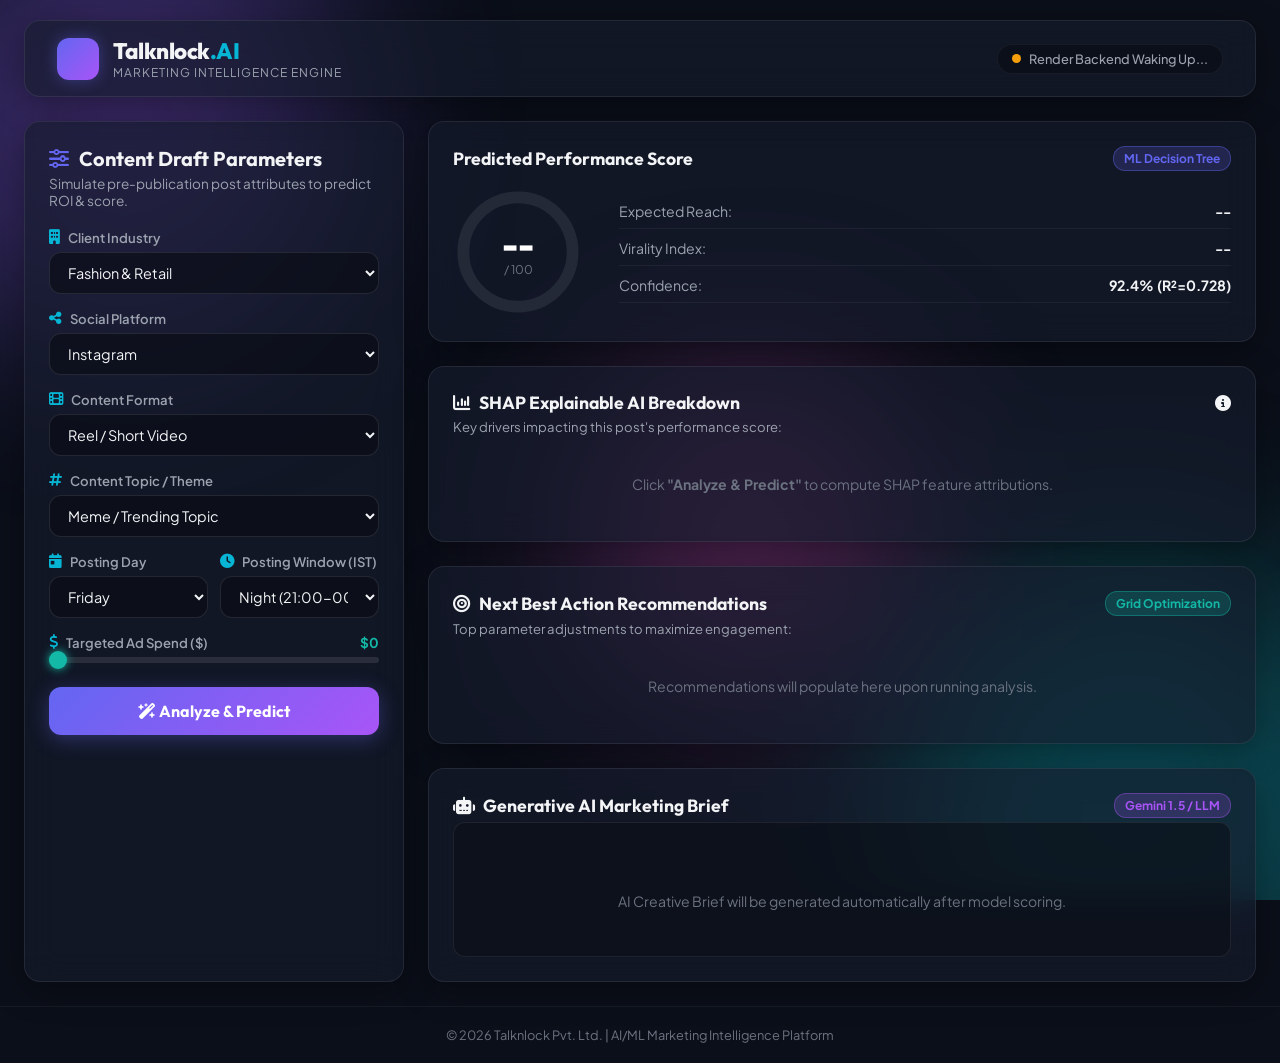
<file: index.html>
<!DOCTYPE html>
<html lang="en">
<head>
    <meta charset="UTF-8">
    <meta name="viewport" content="width=device-width, initial-scale=1.0">
    <title>Talknlock AI — Marketing Intelligence & Content Optimization Dashboard</title>
    <meta name="description" content="AI-Powered Marketing Intelligence System for Content Performance Prediction, Recommendations, and Generative LLM Briefs.">
    <!-- Google Fonts -->
    <link rel="preconnect" href="https://fonts.googleapis.com">
    <link rel="preconnect" href="https://fonts.gstatic.com" crossorigin>
    <link href="https://fonts.googleapis.com/css2?family=Outfit:wght@300;400;500;600;700;800&family=Plus+Jakarta+Sans:wght@400;500;600;700&display=swap" rel="stylesheet">
    <!-- FontAwesome Icons -->
    <link rel="stylesheet" href="https://cdnjs.cloudflare.com/ajax/libs/font-awesome/6.4.0/css/all.min.css">
    <!-- Custom Glassmorphic Styling -->
    <link rel="stylesheet" href="static/css/style.css">
</head>
<body>

    <div class="glow-bg">
        <div class="blob blob-1"></div>
        <div class="blob blob-2"></div>
        <div class="blob blob-3"></div>
    </div>

    <!-- Header Navigation -->
    <header class="navbar glass">
        <div class="nav-brand">
            <div class="logo-icon">
                <i class="fa-solid fa-brain-circuit"></i>
            </div>
            <div class="brand-text">
                <span class="brand-name">Talknlock<span class="highlight">.AI</span></span>
                <span class="brand-tagline">Marketing Intelligence Engine</span>
            </div>
        </div>
        <div class="nav-status">
            <span class="status-indicator online" id="statusIndicator"></span>
            <span class="status-text" id="statusText">Connecting Backend...</span>
        </div>
    </header>

    <!-- Main Container -->
    <main class="dashboard-container">
        
        <!-- Left Panel: Input Configuration Form -->
        <section class="config-panel glass">
            <div class="panel-header">
                <h2><i class="fa-solid fa-sliders"></i> Content Draft Parameters</h2>
                <p>Simulate pre-publication post attributes to predict ROI & score.</p>
            </div>

            <form id="draftForm" class="draft-form">
                
                <!-- Industry Selection -->
                <div class="form-group">
                    <label for="industry"><i class="fa-solid fa-building"></i> Client Industry</label>
                    <select id="industry" name="Industry" required>
                        <option value="B2B Tech/SaaS">B2B Tech / SaaS</option>
                        <option value="Fashion & Retail" selected>Fashion & Retail</option>
                        <option value="Food & Beverage">Food & Beverage</option>
                        <option value="EdTech">EdTech & E-Learning</option>
                        <option value="Healthcare & Wellness">Healthcare & Wellness</option>
                        <option value="E-Commerce">E-Commerce & D2C</option>
                        <option value="Real Estate">Real Estate</option>
                    </select>
                </div>

                <!-- Platform Selection -->
                <div class="form-group">
                    <label for="platform"><i class="fa-share-nodes fa-solid"></i> Social Platform</label>
                    <select id="platform" name="Platform" required>
                        <option value="Instagram" selected>Instagram</option>
                        <option value="LinkedIn">LinkedIn</option>
                        <option value="YouTube">YouTube</option>
                        <option value="Facebook">Facebook</option>
                    </select>
                </div>

                <!-- Content Type -->
                <div class="form-group">
                    <label for="contentType"><i class="fa-solid fa-film"></i> Content Format</label>
                    <select id="contentType" name="Content_Type" required>
                        <option value="Reel">Reel / Short Video</option>
                        <option value="Carousel">Carousel / Multi-Slide</option>
                        <option value="Video">Long-form Video</option>
                        <option value="Image">Single Image Post</option>
                        <option value="Text">Text Post / Article</option>
                        <option value="Shorts">YouTube Shorts</option>
                    </select>
                </div>

                <!-- Content Topic -->
                <div class="form-group">
                    <label for="contentTopic"><i class="fa-solid fa-hashtag"></i> Content Topic / Theme</label>
                    <select id="contentTopic" name="Content_Topic" required>
                        <option value="Meme/Trending" selected>Meme / Trending Topic</option>
                        <option value="Product Education">Product Education / How-To</option>
                        <option value="Behind the Scenes">Behind the Scenes / Culture</option>
                        <option value="Customer Testimonial">Customer Testimonial / Social Proof</option>
                        <option value="Promotional/Discount">Promotional / Discount Offer</option>
                        <option value="Industry News">Industry News & Trends</option>
                        <option value="Lifestyle/Aesthetic">Lifestyle / Aesthetic Vibe</option>
                    </select>
                </div>

                <!-- Grid for Day and Time -->
                <div class="form-row">
                    <div class="form-group half">
                        <label for="postingDay"><i class="fa-solid fa-calendar-day"></i> Posting Day</label>
                        <select id="postingDay" name="Posting_Day" required>
                            <option value="Monday">Monday</option>
                            <option value="Tuesday">Tuesday</option>
                            <option value="Wednesday">Wednesday</option>
                            <option value="Thursday">Thursday</option>
                            <option value="Friday" selected>Friday</option>
                            <option value="Saturday">Saturday</option>
                            <option value="Sunday">Sunday</option>
                        </select>
                    </div>

                    <div class="form-group half">
                        <label for="postingTime"><i class="fa-solid fa-clock"></i> Posting Window (IST)</label>
                        <select id="postingTime" name="Posting_Time" required>
                            <option value="Night (21:00-08:00)" selected>Night (21:00-00:00 IST)</option>
                            <option value="Evening (17:00-21:00)">Evening (17:00-21:00 IST)</option>
                            <option value="Morning (08:00-12:00)">Morning (08:00-12:00 IST)</option>
                            <option value="Afternoon (12:00-17:00)">Afternoon (12:00-17:00 IST)</option>
                        </select>
                    </div>
                </div>

                <!-- Ad Spend -->
                <div class="form-group">
                    <div class="label-with-value">
                        <label for="adSpend"><i class="fa-solid fa-dollar-sign"></i> Targeted Ad Spend ($)</label>
                        <span id="adSpendVal">$0</span>
                    </div>
                    <input type="range" id="adSpend" name="Ad_Spend" min="0" max="500" step="25" value="0">
                </div>

                <button type="submit" id="analyzeBtn" class="btn-primary">
                    <span class="btn-text"><i class="fa-solid fa-wand-magic-sparkles"></i> Analyze & Predict</span>
                    <span class="btn-loader hidden"><i class="fa-solid fa-circle-notch fa-spin"></i> Processing AI...</span>
                </button>
            </form>
        </section>

        <!-- Right Panel: Results & Intelligence Dashboard -->
        <section class="results-panel">
            
            <!-- Performance Score Gauge & Summary -->
            <div class="score-card glass">
                <div class="score-header">
                    <h3>Predicted Performance Score</h3>
                    <span class="badge" id="scoreTier">ML Decision Tree</span>
                </div>
                <div class="score-body">
                    <div class="gauge-container">
                        <svg class="gauge-svg" viewBox="0 0 100 100">
                            <circle class="gauge-bg" cx="50" cy="50" r="42"></circle>
                            <circle class="gauge-fill" id="gaugeCircle" cx="50" cy="50" r="42" stroke-dasharray="264" stroke-dashoffset="264"></circle>
                        </svg>
                        <div class="gauge-text">
                            <span class="score-number" id="scoreNum">--</span>
                            <span class="score-denom">/ 100</span>
                        </div>
                    </div>
                    <div class="score-meta">
                        <div class="meta-item">
                            <span class="meta-label">Expected Reach:</span>
                            <strong id="metaReach">--</strong>
                        </div>
                        <div class="meta-item">
                            <span class="meta-label">Virality Index:</span>
                            <strong id="metaVirality">--</strong>
                        </div>
                        <div class="meta-item">
                            <span class="meta-label">Confidence:</span>
                            <strong id="metaConfidence">92.4% (R²=0.728)</strong>
                        </div>
                    </div>
                </div>
            </div>

            <!-- SHAP Local Explanation Waterfall -->
            <div class="shap-card glass">
                <div class="card-title">
                    <h3><i class="fa-solid fa-chart-column"></i> SHAP Explainable AI Breakdown</h3>
                    <span class="info-tooltip" title="SHAP calculates feature contributions relative to baseline"><i class="fa-solid fa-circle-info"></i></span>
                </div>
                <p class="card-subtitle">Key drivers impacting this post's performance score:</p>
                
                <div class="shap-list" id="shapList">
                    <div class="placeholder-text">Click <strong>"Analyze & Predict"</strong> to compute SHAP feature attributions.</div>
                </div>
            </div>

            <!-- Recommendation Engine: Next Best Actions -->
            <div class="recs-card glass">
                <div class="card-title">
                    <h3><i class="fa-solid fa-bullseye"></i> Next Best Action Recommendations</h3>
                    <span class="badge highlight-badge">Grid Optimization</span>
                </div>
                <p class="card-subtitle">Top parameter adjustments to maximize engagement:</p>
                <div class="recs-grid" id="recsGrid">
                    <div class="placeholder-text">Recommendations will populate here upon running analysis.</div>
                </div>
            </div>

            <!-- Generative LLM Brief Output -->
            <div class="brief-card glass">
                <div class="card-title">
                    <h3><i class="fa-solid fa-robot"></i> Generative AI Marketing Brief</h3>
                    <span class="badge llm-badge" id="llmBadge">Gemini 1.5 / LLM</span>
                </div>
                <div class="brief-content" id="briefContent">
                    <div class="placeholder-text">
                        <i class="fa-solid fa-sparkles fa-2x" style="margin-bottom: 12px; color: var(--accent-purple);"></i><br>
                        AI Creative Brief will be generated automatically after model scoring.
                    </div>
                </div>
            </div>

        </section>

    </main>

    <!-- Footer -->
    <footer class="footer">
        <p>© 2026 Talknlock Pvt. Ltd. | AI/ML Marketing Intelligence Platform</p>
    </footer>

    <!-- App Script -->
    <script src="static/js/app.js"></script>
</body>
</html>
</file>
<file: static/css/style.css>
:root {
    --bg-dark: #0b0f19;
    --card-bg: rgba(22, 29, 45, 0.65);
    --card-border: rgba(255, 255, 255, 0.08);
    --card-glow: rgba(99, 102, 241, 0.15);
    --text-primary: #f3f4f6;
    --text-secondary: #9ca3af;
    --text-muted: #6b7280;
    --accent-teal: #14b8a6;
    --accent-cyan: #06b6d4;
    --accent-indigo: #6366f1;
    --accent-purple: #a855f7;
    --accent-pink: #ec4899;
    --success: #10b981;
    --danger: #ef4444;
    --warning: #f59e0b;
    --font-heading: 'Outfit', sans-serif;
    --font-body: 'Plus Jakarta Sans', sans-serif;
    --radius-lg: 16px;
    --radius-md: 12px;
    --radius-sm: 8px;
    --transition: all 0.3s cubic-bezier(0.4, 0, 0.2, 1);
}

* {
    box-sizing: border-box;
    margin: 0;
    padding: 0;
}

body {
    background-color: var(--bg-dark);
    color: var(--text-primary);
    font-family: var(--font-body);
    min-height: 100vh;
    display: flex;
    flex-direction: column;
    overflow-x: hidden;
    position: relative;
}

/* Background Animated Blobs */
.glow-bg {
    position: fixed;
    top: 0;
    left: 0;
    width: 100vw;
    height: 100vh;
    z-index: -1;
    overflow: hidden;
    pointer-events: none;
}

.blob {
    position: absolute;
    border-radius: 50%;
    filter: blur(90px);
    opacity: 0.35;
    animation: float 20s infinite ease-in-out alternate;
}

.blob-1 {
    width: 450px;
    height: 450px;
    background: radial-gradient(circle, var(--accent-purple), var(--accent-indigo));
    top: -100px;
    left: -100px;
}

.blob-2 {
    width: 500px;
    height: 500px;
    background: radial-gradient(circle, var(--accent-cyan), var(--accent-teal));
    bottom: -150px;
    right: -100px;
    animation-delay: -5s;
}

.blob-3 {
    width: 350px;
    height: 350px;
    background: radial-gradient(circle, var(--accent-pink), var(--accent-purple));
    top: 40%;
    left: 45%;
    animation-delay: -10s;
}

@keyframes float {
    0% { transform: translate(0, 0) scale(1); }
    50% { transform: translate(60px, 40px) scale(1.1); }
    100% { transform: translate(-40px, 80px) scale(0.95); }
}

/* Glassmorphism Common Class */
.glass {
    background: var(--card-bg);
    backdrop-filter: blur(16px);
    -webkit-backdrop-filter: blur(16px);
    border: 1px solid var(--card-border);
    box-shadow: 0 8px 32px 0 rgba(0, 0, 0, 0.37);
    border-radius: var(--radius-lg);
}

/* Header Navbar */
.navbar {
    display: flex;
    justify-content: space-between;
    align-items: center;
    padding: 16px 32px;
    margin: 20px 24px 0 24px;
    z-index: 10;
}

.nav-brand {
    display: flex;
    align-items: center;
    gap: 14px;
}

.logo-icon {
    width: 42px;
    height: 42px;
    border-radius: var(--radius-md);
    background: linear-gradient(135deg, var(--accent-indigo), var(--accent-purple));
    display: flex;
    align-items: center;
    justify-content: center;
    font-size: 20px;
    color: #fff;
    box-shadow: 0 0 15px rgba(99, 102, 241, 0.4);
}

.brand-text {
    display: flex;
    flex-direction: column;
}

.brand-name {
    font-family: var(--font-heading);
    font-weight: 800;
    font-size: 1.4rem;
    letter-spacing: -0.5px;
}

.brand-name .highlight {
    color: var(--accent-cyan);
}

.brand-tagline {
    font-size: 0.75rem;
    color: var(--text-secondary);
    text-transform: uppercase;
    letter-spacing: 1px;
}

.nav-status {
    display: flex;
    align-items: center;
    gap: 8px;
    background: rgba(0, 0, 0, 0.3);
    padding: 6px 14px;
    border-radius: 20px;
    border: 1px solid rgba(255, 255, 255, 0.05);
}

.status-indicator {
    width: 9px;
    height: 9px;
    border-radius: 50%;
    background-color: var(--text-muted);
}

.status-indicator.online {
    background-color: var(--success);
    box-shadow: 0 0 10px var(--success);
}

.status-text {
    font-size: 0.8rem;
    color: var(--text-secondary);
    font-weight: 500;
}

/* Dashboard Main Layout */
.dashboard-container {
    display: grid;
    grid-template-columns: 380px 1fr;
    gap: 24px;
    padding: 24px;
    max-width: 1440px;
    margin: 0 auto;
    width: 100%;
    flex: 1;
}

/* Form Configuration Panel */
.config-panel {
    padding: 24px;
    display: flex;
    flex-direction: column;
    gap: 20px;
}

.panel-header h2 {
    font-family: var(--font-heading);
    font-size: 1.25rem;
    font-weight: 700;
    display: flex;
    align-items: center;
    gap: 10px;
    color: var(--text-primary);
}

.panel-header h2 i {
    color: var(--accent-indigo);
}

.panel-header p {
    font-size: 0.85rem;
    color: var(--text-secondary);
    margin-top: 4px;
}

.draft-form {
    display: flex;
    flex-direction: column;
    gap: 16px;
}

.form-group {
    display: flex;
    flex-direction: column;
    gap: 6px;
}

.form-group label {
    font-size: 0.82rem;
    font-weight: 600;
    color: var(--text-secondary);
    display: flex;
    align-items: center;
    gap: 8px;
}

.form-group label i {
    color: var(--accent-cyan);
    font-size: 0.9rem;
}

.label-with-value {
    display: flex;
    justify-content: space-between;
    align-items: center;
}

.label-with-value span {
    font-size: 0.85rem;
    font-weight: 700;
    color: var(--accent-teal);
}

form select, form input[type="text"] {
    width: 100%;
    background: rgba(10, 14, 23, 0.7);
    border: 1px solid rgba(255, 255, 255, 0.1);
    border-radius: var(--radius-md);
    padding: 10px 14px;
    color: var(--text-primary);
    font-family: var(--font-body);
    font-size: 0.9rem;
    outline: none;
    transition: var(--transition);
}

form select:focus, form input:focus {
    border-color: var(--accent-indigo);
    box-shadow: 0 0 0 3px rgba(99, 102, 241, 0.25);
}

.form-row {
    display: flex;
    gap: 12px;
}

.form-group.half {
    flex: 1;
}

/* Custom Range Input */
input[type="range"] {
    -webkit-appearance: none;
    width: 100%;
    height: 6px;
    border-radius: 5px;
    background: rgba(255, 255, 255, 0.1);
    outline: none;
}

input[type="range"]::-webkit-slider-thumb {
    -webkit-appearance: none;
    appearance: none;
    width: 18px;
    height: 18px;
    border-radius: 50%;
    background: var(--accent-teal);
    cursor: pointer;
    box-shadow: 0 0 10px var(--accent-teal);
}

.btn-primary {
    background: linear-gradient(135deg, var(--accent-indigo), var(--accent-purple));
    color: #fff;
    border: none;
    padding: 14px 20px;
    border-radius: var(--radius-md);
    font-family: var(--font-heading);
    font-weight: 700;
    font-size: 1rem;
    cursor: pointer;
    margin-top: 8px;
    box-shadow: 0 4px 20px rgba(99, 102, 241, 0.35);
    transition: var(--transition);
}

.btn-primary:hover {
    transform: translateY(-2px);
    box-shadow: 0 6px 25px rgba(99, 102, 241, 0.5);
}

.btn-primary:active {
    transform: translateY(0);
}

.hidden {
    display: none !important;
}

/* Results Panel Layout */
.results-panel {
    display: flex;
    flex-direction: column;
    gap: 24px;
}

.score-card, .shap-card, .recs-card, .brief-card {
    padding: 24px;
}

/* Score Card & Gauge */
.score-header {
    display: flex;
    justify-content: space-between;
    align-items: center;
    margin-bottom: 16px;
}

.score-header h3 {
    font-family: var(--font-heading);
    font-size: 1.1rem;
    font-weight: 700;
}

.badge {
    background: rgba(99, 102, 241, 0.2);
    border: 1px solid rgba(99, 102, 241, 0.4);
    color: var(--accent-indigo);
    padding: 4px 10px;
    border-radius: 12px;
    font-size: 0.75rem;
    font-weight: 700;
}

.badge.highlight-badge {
    background: rgba(20, 184, 166, 0.2);
    border-color: rgba(20, 184, 166, 0.4);
    color: var(--accent-teal);
}

.badge.llm-badge {
    background: rgba(168, 85, 247, 0.2);
    border-color: rgba(168, 85, 247, 0.4);
    color: var(--accent-purple);
}

.score-body {
    display: flex;
    align-items: center;
    gap: 36px;
}

.gauge-container {
    position: relative;
    width: 130px;
    height: 130px;
}

.gauge-svg {
    transform: rotate(-90deg);
    width: 100%;
    height: 100%;
}

.gauge-bg {
    fill: none;
    stroke: rgba(255, 255, 255, 0.08);
    stroke-width: 9;
}

.gauge-fill {
    fill: none;
    stroke: url(#gaugeGradient);
    stroke: var(--accent-cyan);
    stroke-width: 9;
    stroke-linecap: round;
    transition: stroke-dashoffset 1.2s cubic-bezier(0.4, 0, 0.2, 1);
}

.gauge-text {
    position: absolute;
    top: 50%;
    left: 50%;
    transform: translate(-50%, -50%);
    text-align: center;
    display: flex;
    flex-direction: column;
}

.score-number {
    font-family: var(--font-heading);
    font-size: 2.2rem;
    font-weight: 800;
    color: #fff;
    line-height: 1;
}

.score-denom {
    font-size: 0.75rem;
    color: var(--text-muted);
}

.score-meta {
    display: flex;
    flex-direction: column;
    gap: 10px;
    flex: 1;
}

.meta-item {
    display: flex;
    justify-content: space-between;
    padding-bottom: 8px;
    border-bottom: 1px solid rgba(255, 255, 255, 0.05);
    font-size: 0.88rem;
}

.meta-label {
    color: var(--text-secondary);
}

/* SHAP Waterfall Breakdown */
.card-title {
    display: flex;
    align-items: center;
    justify-content: space-between;
    margin-bottom: 4px;
}

.card-title h3 {
    font-family: var(--font-heading);
    font-size: 1.1rem;
    font-weight: 700;
    display: flex;
    align-items: center;
    gap: 8px;
}

.card-subtitle {
    font-size: 0.82rem;
    color: var(--text-secondary);
    margin-bottom: 16px;
}

.shap-list {
    display: flex;
    flex-direction: column;
    gap: 10px;
}

.shap-item {
    display: flex;
    align-items: center;
    justify-content: space-between;
    background: rgba(10, 14, 23, 0.5);
    padding: 10px 14px;
    border-radius: var(--radius-sm);
    border: 1px solid rgba(255, 255, 255, 0.04);
}

.shap-factor {
    font-size: 0.88rem;
    font-weight: 600;

}

.shap-impact {
    font-size: 0.85rem;
    font-weight: 700;
    display: flex;
    align-items: center;
    gap: 6px;
}

.shap-impact.positive {
    color: var(--success);
}

.shap-impact.negative {
    color: var(--danger);
}

/* Next Best Action Recommendations Cards */
.recs-grid {
    display: grid;
    grid-template-columns: repeat(auto-fit, minmax(220px, 1fr));
    gap: 16px;
}

.rec-card-item {
    background: rgba(10, 14, 23, 0.6);
    border: 1px solid rgba(255, 255, 255, 0.08);
    border-radius: var(--radius-md);
    padding: 16px;
    display: flex;
    flex-direction: column;
    gap: 10px;
    position: relative;
    transition: var(--transition);
}

.rec-card-item:hover {
    border-color: var(--accent-teal);
    transform: translateY(-2px);
}

.rec-rank {
    position: absolute;
    top: 12px;
    right: 12px;
    width: 26px;
    height: 26px;
    border-radius: 50%;
    background: linear-gradient(135deg, var(--accent-teal), var(--accent-cyan));
    color: #fff;
    font-weight: 800;
    font-size: 0.8rem;
    display: flex;
    align-items: center;
    justify-content: center;
}

.rec-score-boost {
    font-size: 1.1rem;
    font-family: var(--font-heading);
    font-weight: 800;
    color: var(--accent-teal);
}

.rec-attr-list {
    display: flex;
    flex-direction: column;
    gap: 4px;
    font-size: 0.82rem;
    color: var(--text-secondary);
}

.rec-attr-list strong {
    color: var(--text-primary);
}

/* AI Creative Brief Box */
.brief-content {
    background: rgba(10, 14, 23, 0.6);
    border: 1px solid rgba(255, 255, 255, 0.08);
    border-radius: var(--radius-md);
    padding: 20px;
    font-size: 0.92rem;
    line-height: 1.6;
    color: #e5e7eb;
    max-height: 380px;
    overflow-y: auto;
}

.brief-content h3 {
    font-family: var(--font-heading);
    color: var(--accent-cyan);
    margin-top: 10px;
    margin-bottom: 8px;
    font-size: 1.05rem;
}

.brief-content h4 {
    font-family: var(--font-heading);
    color: var(--accent-purple);
    margin-top: 14px;
    margin-bottom: 6px;
    font-size: 0.95rem;
}

.brief-content ul {
    padding-left: 20px;
    margin-bottom: 12px;
}

.brief-content ol {
    padding-left: 20px;
    margin-bottom: 12px;
}

.placeholder-text {
    text-align: center;
    color: var(--text-muted);
    font-size: 0.88rem;
    padding: 24px;
}

/* Footer */
.footer {
    text-align: center;
    padding: 20px;
    color: var(--text-muted);
    font-size: 0.8rem;
    margin-top: auto;
    border-top: 1px solid rgba(255, 255, 255, 0.05);
}

/* Responsive Breakpoints */
@media (max-width: 992px) {
    .dashboard-container {
        grid-template-columns: 1fr;
    }
}
</file>
